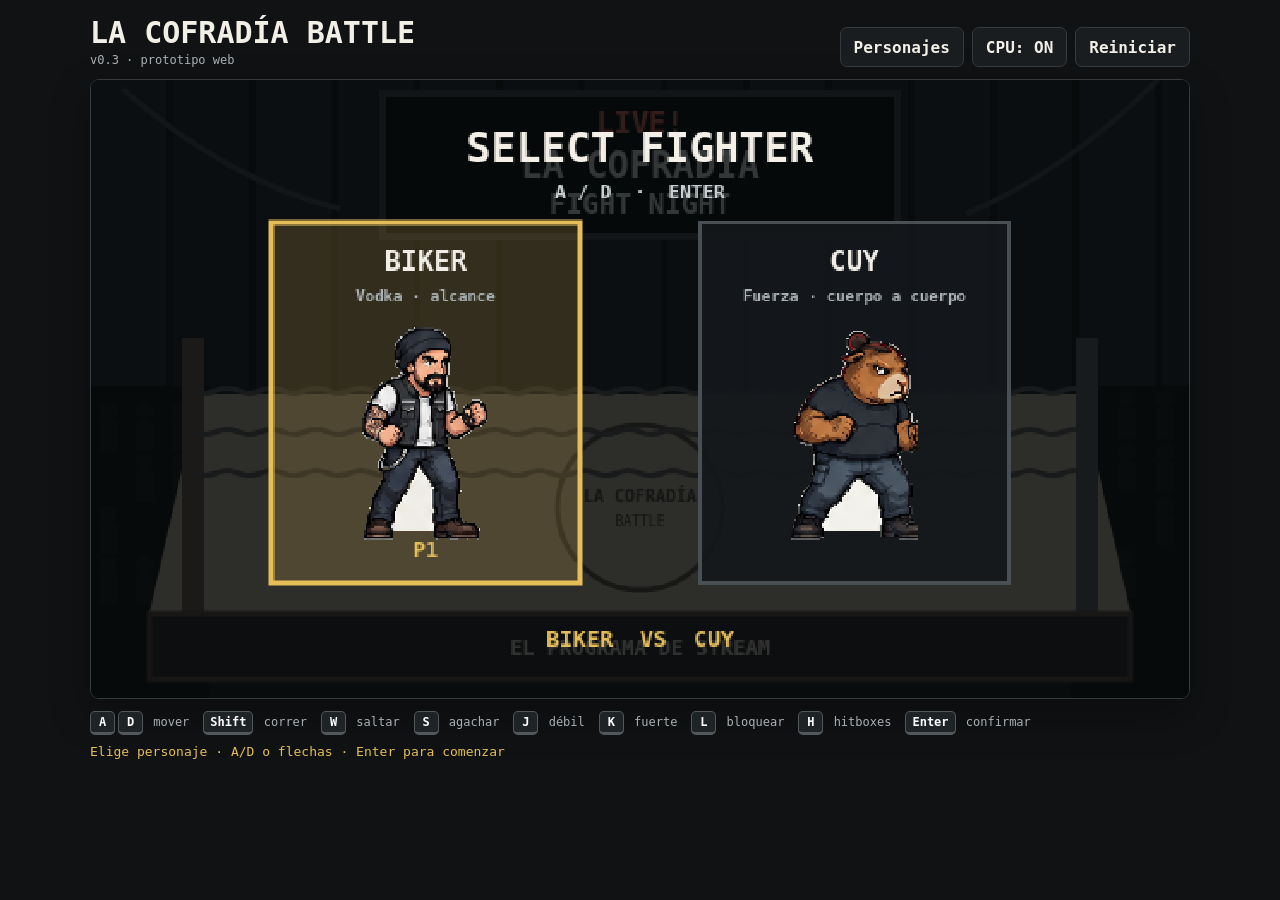
<file: index.html>
<!doctype html>
<html lang="es">
<head>
  <meta charset="utf-8">
  <meta name="viewport" content="width=device-width,initial-scale=1">
  <meta name="theme-color" content="#111315">
  <title>La Cofradía Battle v0.3</title>
  <link rel="stylesheet" href="styles.css">
</head>
<body>
  <main class="shell">
    <header class="topbar">
      <div>
        <h1>LA COFRADÍA BATTLE</h1>
        <p>v0.3 · prototipo web</p>
      </div>
      <div class="buttons">
        <button id="selectBtn" type="button">Personajes</button>
        <button id="cpuBtn" type="button">CPU: ON</button>
        <button id="restartBtn" type="button">Reiniciar</button>
      </div>
    </header>

    <section class="game-shell">
      <canvas id="game" width="640" height="360" tabindex="0"
        aria-label="La Cofradía Battle, juego de pelea 2D"></canvas>
    </section>

    <section class="help">
      <span><kbd>A</kbd><kbd>D</kbd> mover</span>
      <span><kbd>Shift</kbd> correr</span>
      <span><kbd>W</kbd> saltar</span>
      <span><kbd>S</kbd> agachar</span>
      <span><kbd>J</kbd> débil</span>
      <span><kbd>K</kbd> fuerte</span>
      <span><kbd>L</kbd> bloquear</span>
      <span><kbd>H</kbd> hitboxes</span>
      <span><kbd>Enter</kbd> confirmar</span>
    </section>

    <p id="status" class="status" aria-live="polite">Cargando…</p>
  </main>

  <script type="module" src="src/game.js"></script>
</body>
</html>
</file>
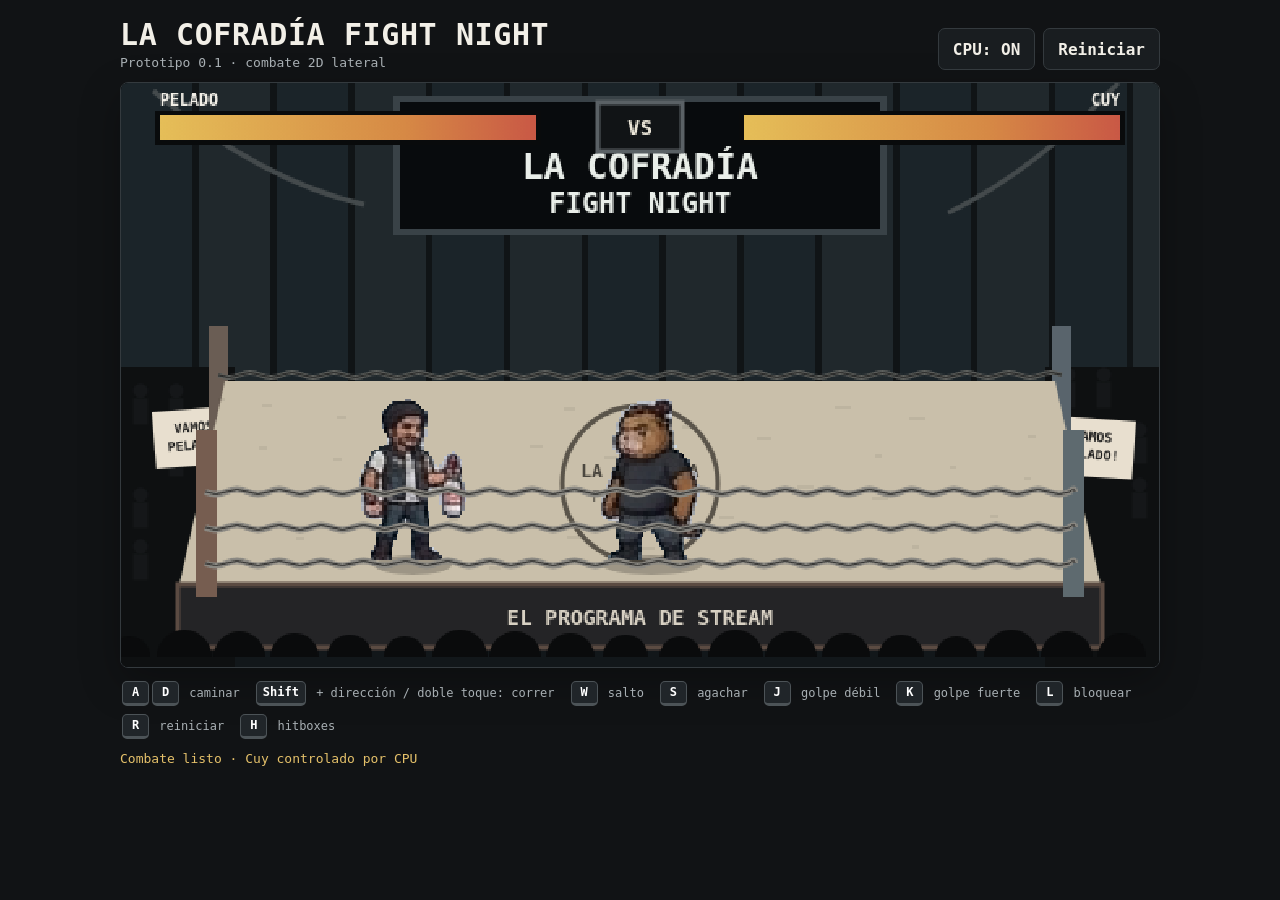
<file: la_cofradia_fight_night/index.html>
<!doctype html>
<html lang="es">
<head>
  <meta charset="utf-8">
  <meta name="viewport" content="width=device-width,initial-scale=1">
  <meta name="theme-color" content="#111315">
  <title>La Cofradía Fight Night</title>
  <link rel="stylesheet" href="styles.css">
</head>
<body>
  <main class="shell">
    <header class="top">
      <div>
        <h1>LA COFRADÍA FIGHT NIGHT</h1>
        <p>Prototipo 0.1 · combate 2D lateral</p>
      </div>
      <div class="actions">
        <button id="cpuToggle" type="button">CPU: ON</button>
        <button id="resetButton" type="button">Reiniciar</button>
      </div>
    </header>

    <section class="game-wrap" aria-label="Juego">
      <canvas id="game" width="640" height="360" tabindex="0"
              aria-label="La Cofradía Fight Night, juego de pelea 2D"></canvas>
    </section>

    <section class="controls">
      <div><kbd>A</kbd><kbd>D</kbd> caminar</div>
      <div><kbd>Shift</kbd> + dirección / doble toque: correr</div>
      <div><kbd>W</kbd> salto</div>
      <div><kbd>S</kbd> agachar</div>
      <div><kbd>J</kbd> golpe débil</div>
      <div><kbd>K</kbd> golpe fuerte</div>
      <div><kbd>L</kbd> bloquear</div>
      <div><kbd>R</kbd> reiniciar</div>
      <div><kbd>H</kbd> hitboxes</div>
    </section>

    <p id="status" class="status" aria-live="polite">
      Haz clic en el juego y usa el teclado. El Cuy está controlado por CPU.
    </p>
  </main>

  <script src="src/game.js"></script>
</body>
</html>
</file>
<file: styles.css>
*{box-sizing:border-box}
:root{
  color-scheme:dark;
  --bg:#101214;--panel:#191d20;--line:#343a3e;
  --text:#f2efe7;--muted:#a9b0b3;--accent:#e6be58;
}
html,body{margin:0;min-height:100%;background:var(--bg);color:var(--text);
  font-family:ui-monospace,SFMono-Regular,Menlo,Monaco,Consolas,monospace}
body{padding:18px}
.shell{width:min(1100px,100%);margin:auto}
.topbar{display:flex;justify-content:space-between;align-items:end;gap:16px;margin-bottom:12px}
h1{margin:0 0 5px;font-size:clamp(19px,4vw,30px);line-height:1}
.topbar p{margin:0;color:var(--muted);font-size:12px}
.buttons{display:flex;gap:8px;flex-wrap:wrap}
button{min-height:40px;padding:0 13px;border:1px solid var(--line);border-radius:7px;
 background:var(--panel);color:var(--text);font:inherit;font-weight:700;cursor:pointer}
button:hover{border-color:#687176}
button:focus-visible,canvas:focus-visible{outline:3px solid var(--accent);outline-offset:3px}
.game-shell{border:1px solid var(--line);border-radius:9px;overflow:hidden;background:#050607;
 box-shadow:0 16px 42px rgba(0,0,0,.3)}
canvas{width:100%;height:auto;display:block;image-rendering:pixelated;background:#101315}
.help{display:flex;gap:8px 14px;flex-wrap:wrap;padding-top:12px;color:var(--muted);font-size:12px}
kbd{display:inline-grid;place-items:center;min-width:25px;height:24px;margin-right:3px;padding:0 6px;
 border:1px solid #51585c;border-bottom-width:3px;border-radius:5px;background:#1e2326;
 color:#fff;font:inherit;font-weight:800}
.status{min-height:22px;margin:9px 0 0;color:var(--accent);font-size:13px}
@media(max-width:650px){body{padding:8px}.topbar{align-items:start;flex-direction:column}}
</file>
<file: la_cofradia_fight_night/styles.css>
*{box-sizing:border-box}
:root{
  color-scheme:dark;
  --bg:#111315;
  --panel:#191d20;
  --line:#343a3e;
  --text:#f2efe7;
  --muted:#a8afb3;
  --accent:#e5c16a;
}
html,body{margin:0;min-height:100%;background:var(--bg);color:var(--text);font-family:ui-monospace,SFMono-Regular,Menlo,Monaco,Consolas,monospace}
body{padding:20px}
.shell{width:min(1040px,100%);margin:0 auto}
.top{display:flex;align-items:end;justify-content:space-between;gap:18px;margin-bottom:12px}
h1{font-size:clamp(18px,4vw,30px);line-height:1;margin:0 0 5px;letter-spacing:.02em}
.top p{margin:0;color:var(--muted);font-size:13px}
.actions{display:flex;gap:8px;flex-wrap:wrap;justify-content:flex-end}
button{
  min-height:42px;padding:0 14px;border-radius:7px;border:1px solid var(--line);
  background:var(--panel);color:var(--text);font:inherit;font-weight:700;cursor:pointer
}
button:hover{border-color:#656e73}
button:focus-visible,canvas:focus-visible{outline:3px solid var(--accent);outline-offset:3px}
.game-wrap{
  overflow:hidden;border:1px solid var(--line);border-radius:8px;background:#050606;
  box-shadow:0 14px 40px rgba(0,0,0,.28)
}
canvas{
  width:100%;height:auto;display:block;image-rendering:pixelated;
  background:#101315;touch-action:none
}
.controls{
  display:flex;gap:8px 16px;flex-wrap:wrap;padding:13px 2px 4px;
  color:var(--muted);font-size:12px
}
kbd{
  display:inline-grid;place-items:center;min-width:27px;height:25px;padding:0 6px;
  margin-right:3px;border:1px solid #4c5357;border-bottom-width:3px;border-radius:5px;
  background:#202529;color:#fff;font:inherit;font-weight:800
}
.status{min-height:22px;margin:8px 0 0;color:var(--accent);font-size:13px}
@media(max-width:650px){
  body{padding:10px}.top{align-items:start;flex-direction:column}.actions{justify-content:start}
}
</file>
